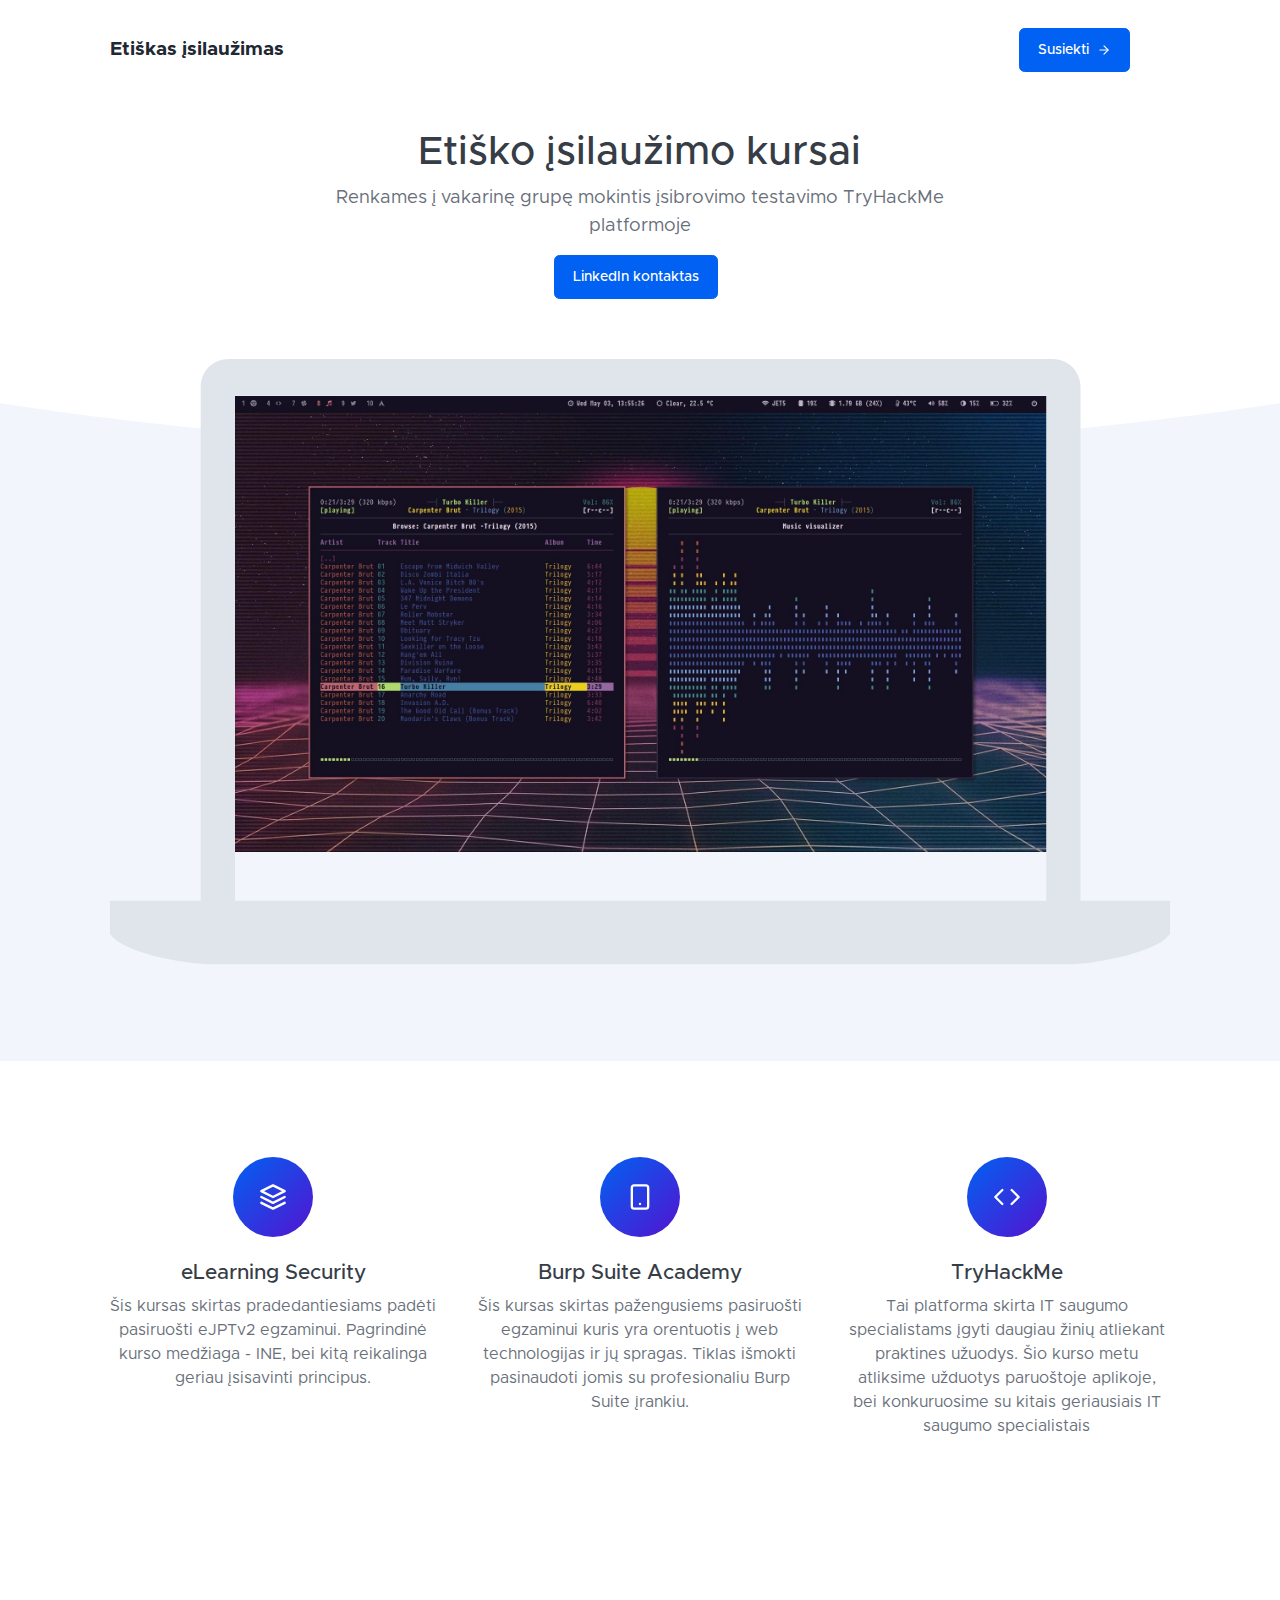
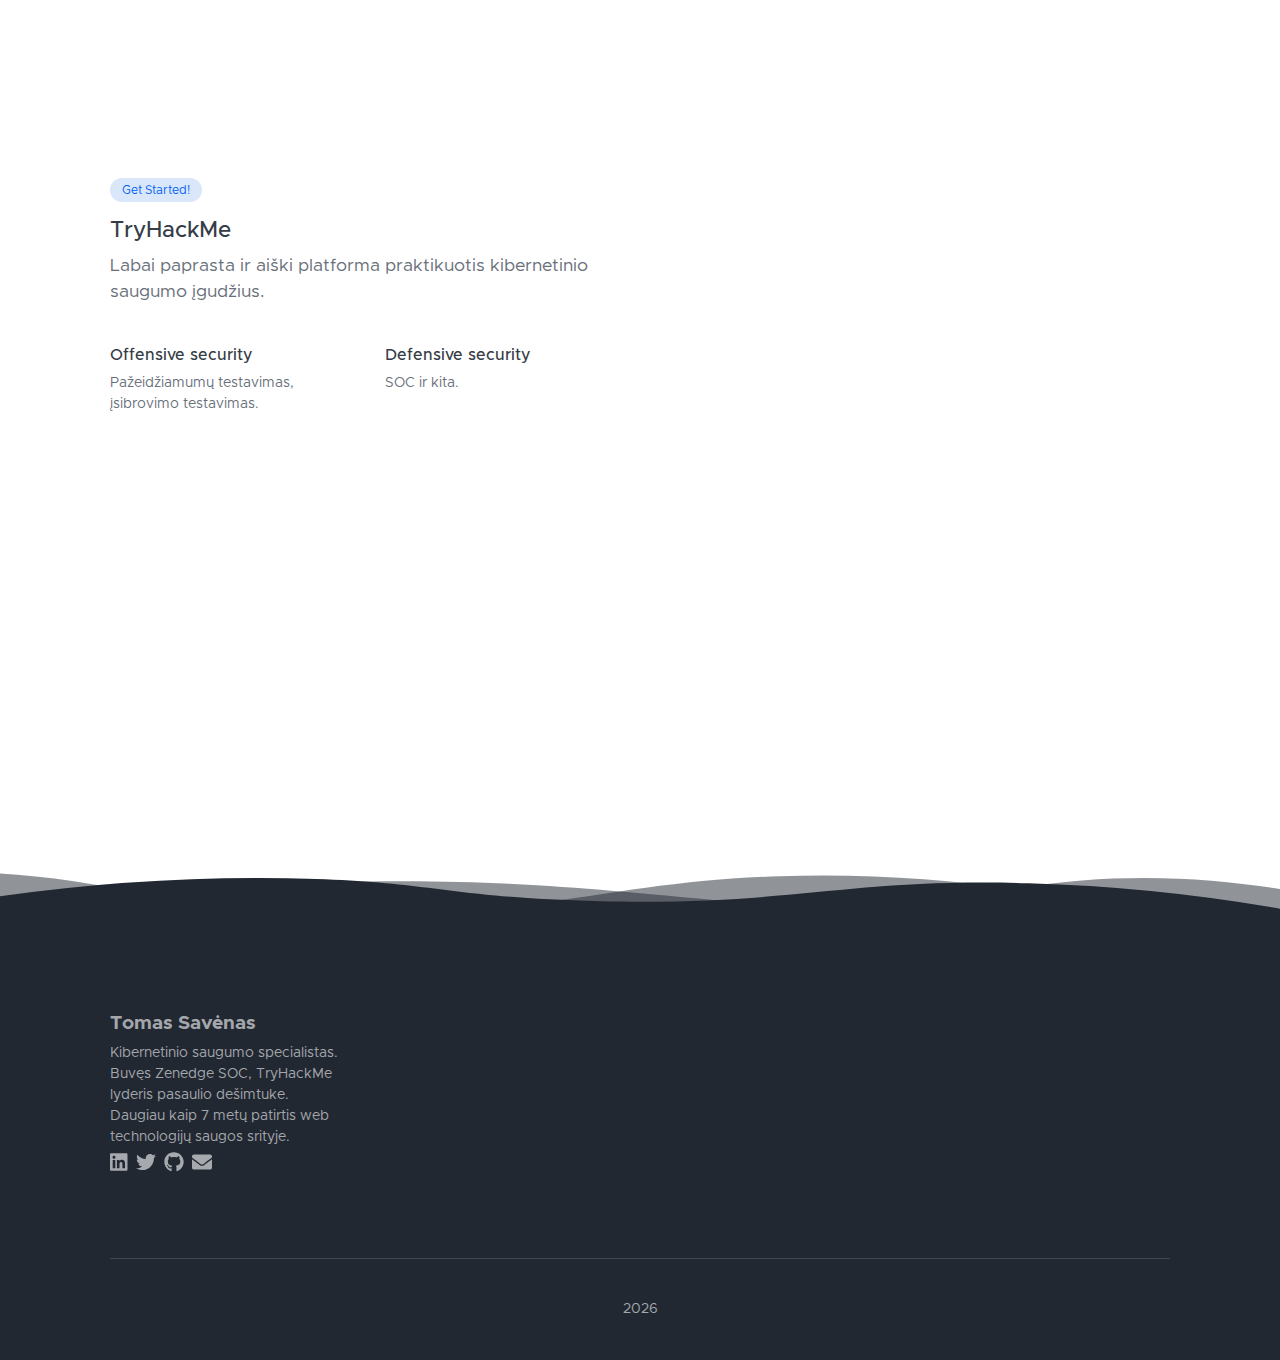
<file: index.html>
<!DOCTYPE html>
<html lang="en">
    <head>
        <meta charset="utf-8" />
        <meta http-equiv="X-UA-Compatible" content="IE=edge" />
        <meta name="viewport" content="width=device-width, initial-scale=1, shrink-to-fit=no" />
        <meta name="description" content="Etiško įsilaužimo kursai" />
        <meta name="author" content="Tomas Savėnas" />
        <title>Etiško įsilaužimo kursai</title>
        <link href="css/styles.css" rel="stylesheet" />
        <link rel="stylesheet" href="css/aos.css" />
        <link rel="icon" type="image/x-icon" href="assets/img/favicon.png" />
        <script data-search-pseudo-elements defer src="js/all.min.js" crossorigin="anonymous"></script>
        <script src="js/feather.min.js" crossorigin="anonymous"></script>
    </head>
    <body>
        <div id="layoutDefault">
            <div id="layoutDefault_content">
                <main>
                    <!-- Navbar-->
                    <nav class="navbar navbar-marketing navbar-expand-lg bg-white navbar-light fixed-top">
                        <div class="container px-5">
                            <a class="navbar-brand text-dark" href="index.html">Etiškas įsilaužimas</a>
                            <button class="navbar-toggler" type="button" data-bs-toggle="collapse" data-bs-target="#navbarSupportedContent" aria-controls="navbarSupportedContent" aria-expanded="false" aria-label="Toggle navigation"><i data-feather="menu"></i></button>
                            <div class="collapse navbar-collapse" id="navbarSupportedContent">
                                <ul class="navbar-nav ms-auto me-lg-5">
                                  

                                <a class="btn fw-500 ms-lg-4 btn-primary" href="https://www.linkedin.com/in/savenas/">
                                    Susiekti
                                    <i class="ms-2" data-feather="arrow-right"></i>
                                </a>
                            </div>
                        </div>
                    </nav>
                    <!-- Page Header-->
                    <header class="page-header-ui page-header-ui-light bg-white">
                        <div class="page-header-ui-content">
                            <div class="container px-5">
                                <div class="row gx-5 justify-content-center">
                                    <div class="col-xl-8 col-lg-10 text-center mb-4" data-aos="fade">
                                        <h1 class="page-header-ui-title">Etiško įsilaužimo kursai</h1>
                                        <p class="page-header-ui-text">Renkames į vakarinę grupę mokintis įsibrovimo testavimo TryHackMe platformoje</p>
                                        <a class="btn btn-primary fw-500 me-2" href="https://www.linkedin.com/in/savenas/">LinkedIn kontaktas</a>
                                        
                                    </div>
                                </div>
                            </div>
                        </div>
                        <div class="svg-border-rounded text-light">
                            <!-- Rounded SVG Border-->
                            <svg xmlns="http://www.w3.org/2000/svg" viewBox="0 0 144.54 17.34" preserveAspectRatio="none" fill="currentColor"><path d="M144.54,17.34H0V0H144.54ZM0,0S32.36,17.34,72.27,17.34,144.54,0,144.54,0"></path></svg>
                        </div>
                    </header>

                    <section class="bg-light pb-10 pt-1">
                        <div class="container px-5">
                            <div class="device-laptop text-gray-200 mt-n10" data-aos="fade-up">
                                <svg class="device-container" xmlns="http://www.w3.org/2000/svg" fill="currentColor" viewBox="83.911 298.53 426.962 243.838"><path d="M474.843 516.208V309.886c0-6.418-4.938-11.355-11.354-11.355H131.791c-6.417 0-11.354 4.938-11.354 11.355v206.816H83.911v13.326c4.938 7.896 31.098 12.34 40.969 12.34h345.024c10.366 0 36.526-4.936 40.969-12.34v-13.326h-36.03v-.494zM134.26 313.341h326.762v203.361H134.26V313.341z"></path></svg>
                                <img class="device-screenshot" src="assets/img/demo/main.jpg" />
                            </div>
                        </div>
                    </section>
                 
                    <section class="bg-white py-10">
                        <div class="container px-5">
                            <div class="row gx-5 text-center">
                                <div class="col-lg-4 mb-5 mb-lg-0">
                                    <div class="icon-stack icon-stack-xl bg-gradient-primary-to-secondary text-white mb-4"><i data-feather="layers"></i></div>
                                    <h3>eLearning Security</h3>
                                    <p class="mb-0">Šis kursas skirtas pradedantiesiams padėti pasiruošti eJPTv2 egzaminui. Pagrindinė kurso medžiaga - INE, bei kitą reikalinga geriau įsisavinti  principus.</p>
                                </div>
                                <div class="col-lg-4 mb-5 mb-lg-0">
                                    <div class="icon-stack icon-stack-xl bg-gradient-primary-to-secondary text-white mb-4"><i data-feather="smartphone"></i></div>
                                    <h3>Burp Suite Academy</h3>
                                    <p class="mb-0">Šis kursas skirtas pažengusiems pasiruošti egzaminui kuris yra orentuotis į web technologijas ir jų spragas. Tiklas išmokti pasinaudoti jomis su profesionaliu Burp Suite įrankiu.</p>
                                </div>
                                <div class="col-lg-4">
                                    <div class="icon-stack icon-stack-xl bg-gradient-primary-to-secondary text-white mb-4"><i data-feather="code"></i></div>
                                    <h3>TryHackMe</h3>
                                    <p class="mb-0">Tai platforma skirta IT saugumo specialistams įgyti daugiau žinių atliekant praktines užuodys. Šio kurso metu atliksime užduotys paruoštoje aplikoje, bei  konkuruosime su kitais geriausiais IT saugumo specialistais</p>
                                </div>
                            </div>
                        </div>
                    </section>
                   
                    <section class="bg-white py-10">
                        <div class="container px-5">
                            <div class="row gx-5 align-items-center justify-content-center">
                                <div class="col-lg-6">
                                    <div class="badge bg-primary-soft text-primary badge-marketing rounded-pill mb-3">Get Started!</div>
                                    <div class="mb-5">
                                        <h2>TryHackMe</h2>
                                        <p class="lead">Labai paprasta ir aiški platforma praktikuotis kibernetinio saugumo įgudžius.</p>
                                    </div>
                                    <div class="row gx-5">
                                        <div class="col-md-6 mb-4">
                                            <h6>Offensive security</h6>
                                            <p class="mb-2 small">Pažeidžiamumų testavimas, įsibrovimo testavimas.</p>

                                        </div>
                                        <div class="col-md-6 mb-4">
                                            <h6>Defensive security</h6>
                                            <p class="mb-2 small mb-0">SOC ir kita.</p>
                                        </div>
                                    </div>
                                </div>
                                <div class="col-md-9 col-lg-6" data-aos="slide-left">
                                    <div class="mb-4">
                                        <div class="content-skewed content-skewed-left"><img class="img-fluid content-skewed-item rounded-3" src="assets/img/demo/thm.png" /></div>
                                    </div>
                                </div>
                            </div>
                        </div>
                    </section>
            
                                <section class="bg-white py-10">

                                        <div class="svg-border-waves text-dark">
                                            <!-- Wave SVG Border-->
                                            <svg class="wave" style="pointer-events: none" fill="currentColor" preserveAspectRatio="none" xmlns="http://www.w3.org/2000/svg" xmlns:xlink="http://www.w3.org/1999/xlink" viewBox="0 0 1920 75">
                                                <defs>
                                                    <style>
                                                        .a {
                                                            fill: none;
                                                        }
                                                        .b {
                                                            clip-path: url(#a);
                                                        }
                                                        .d {
                                                            opacity: 0.5;
                                                            isolation: isolate;
                                                        }
                                                    </style>
                                                </defs>
                                                <clippath id="a"><rect class="a" width="1920" height="75"></rect></clippath>
                                                <g class="b"><path class="c" d="M1963,327H-105V65A2647.49,2647.49,0,0,1,431,19c217.7,3.5,239.6,30.8,470,36,297.3,6.7,367.5-36.2,642-28a2511.41,2511.41,0,0,1,420,48"></path></g>
                                                <g class="b"><path class="d" d="M-127,404H1963V44c-140.1-28-343.3-46.7-566,22-75.5,23.3-118.5,45.9-162,64-48.6,20.2-404.7,128-784,0C355.2,97.7,341.6,78.3,235,50,86.6,10.6-41.8,6.9-127,10"></path></g>
                                                <g class="b"><path class="d" d="M1979,462-155,446V106C251.8,20.2,576.6,15.9,805,30c167.4,10.3,322.3,32.9,680,56,207,13.4,378,20.3,494,24"></path></g>
                                                <g class="b"><path class="d" d="M1998,484H-243V100c445.8,26.8,794.2-4.1,1035-39,141-20.4,231.1-40.1,378-45,349.6-11.6,636.7,73.8,828,150"></path></g>
                                            </svg>
                                        </div>
                                    </section>


                  
                </main>
            </div> 
                                <div id="layoutDefault_footer">
                                    <footer class="footer pt-10 pb-5 mt-auto bg-dark footer-dark">
                                        <div class="container px-5">

                                            <div class="row gx-5">
                                                <div class="col-lg-3">
                                                    <div class="footer-brand">Tomas Savėnas</div>
                                                    
                                                   Kibernetinio saugumo specialistas. Buvęs Zenedge SOC, TryHackMe lyderis pasaulio dešimtuke. Daugiau kaip 7 metų patirtis web technologijų saugos srityje.
                                                    

                                                    <div class="icon-list-social mb-5">
                                                        <a class="icon-list-social-link" href="https://www.linkedin.com/in/savenas/"><i class="fab fa-linkedin"></i></a>
                                                        <a class="icon-list-social-link" href="https://twitter.com/@tomas_savenas/"><i class="fab fa-twitter"></i></a>
                                                        <a class="icon-list-social-link" href="https://github.com/savenas/"><i class="fab fa-github"></i></a>
                                                        <a class="icon-list-social-link" href="mailto:tomas@savenas.lt"><i class="fa fa-envelope"></i></a>
                                                    </div>  
                                                </div>

                                            </div>                                            
                                            


                                            <hr class="my-5" />
                                            <div style="text-align:center"><script>document.write(new Date().getFullYear())</script>  </div>

                                            <div class="row gx-5 align-items-center">
                                                <div class="col-md-6 small"></div>
                                                <div class="col-md-6 text-md-end small">
                                                </div>

                                            </div>
                                        </div>

                                    </footer>
                                </div>
                            </div>

                            <script src="js/bootstrap.bundle.min.js" crossorigin="anonymous"></script> 
                            <script src="js/scripts.js"></script>

                     

 <script src="js/aos.js"></script>
<script>
    AOS.init({
        disable: 'mobile',
        duration: 600,
        once: true,
    });
</script>
</body>
</html>
</file>
